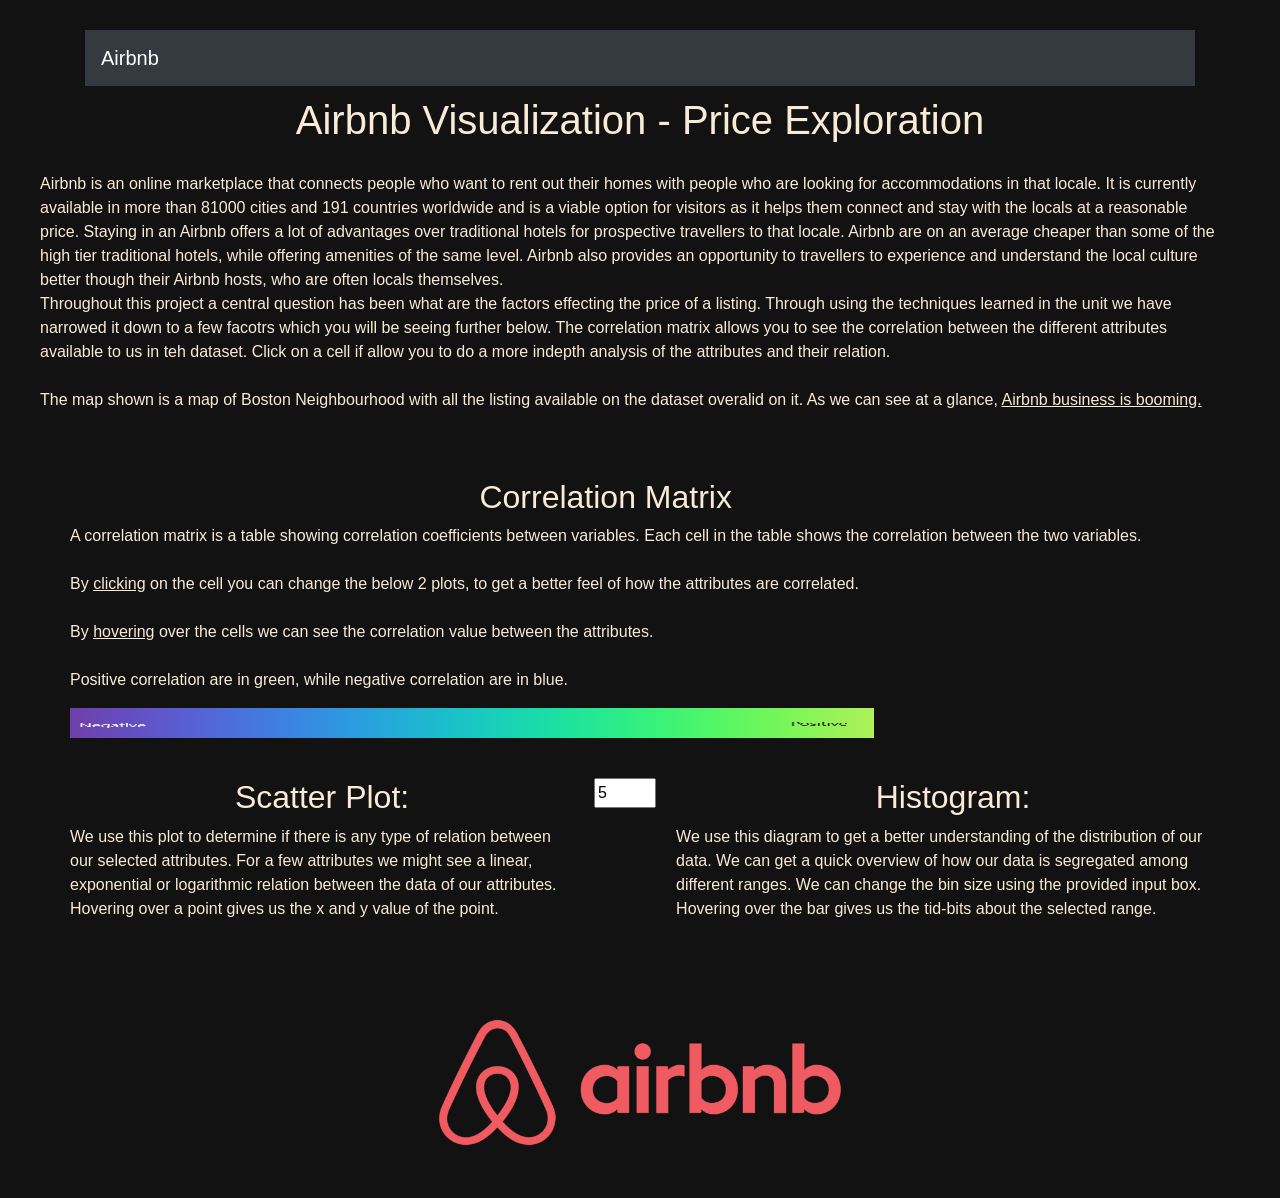
<file: index.html>
<!doctype html>
<html lang="en">
    <head>
        <!-- Required meta tags -->
        <meta charset="utf-8">
        <meta name="viewport" content="width=device-width, initial-scale=1, shrink-to-fit=no">

        <!-- Bootstrap CSS -->
        <link rel="stylesheet" href="https://maxcdn.bootstrapcdn.com/bootstrap/4.0.0/css/bootstrap.min.css" integrity="sha384-Gn5384xqQ1aoWXA+058RXPxPg6fy4IWvTNh0E263XmFcJlSAwiGgFAW/dAiS6JXm" crossorigin="anonymous">
        <!--        D3 -->
        <script src="https://d3js.org/d3.v4.min.js"></script>
        <link rel="stylesheet" href="css/styles.css">

        <title>Airbnb Visualization</title>
<!--        Loading geoJson-->
        <script src="data/geoJSON.json"></script>
        <script src="data/listing.json"></script>
    </head>
    <body id="body">
        <div class="container">
            <nav class="navbar navbar-dark bg-dark sticky-top">
                <a class="navbar-brand" href="#">Airbnb</a>
            </nav>
        </div>
        <h1>Airbnb Visualization - Price Exploration</h1>
        <div id="intro">
            <div id="intro-text" >
                <p>
                    Airbnb is an online marketplace that connects people who want to rent out their homes with
                    people who are looking for accommodations in that locale. It is currently available in more
                    than 81000 cities and 191 countries worldwide and is a viable option for visitors as it helps
                    them connect and stay with the locals at a reasonable price.
                    Staying in an Airbnb offers a lot of advantages over traditional hotels for prospective
                    travellers to that locale. Airbnb are on an average cheaper than some of the high tier
                    traditional hotels, while offering amenities of the same level.
                    Airbnb also provides an opportunity to travellers to experience and understand the local
                    culture better though their Airbnb hosts, who are often locals themselves.<br>
                    Throughout this project a central question has been what are the factors effecting the price of a listing.
                    Through using the techniques learned in the unit we have narrowed it down to a few facotrs which you will be seeing further below.
                    The correlation matrix allows you to see the correlation between the different attributes available to us in teh dataset.
                    Click on a cell if allow you to do a more indepth analysis of the attributes and their relation.<br>
                    <br>
                    The map shown is a map of Boston Neighbourhood with all the listing available on the dataset overalid on it. As we can see at a glance, <u>Airbnb business is booming.</u>
                </p>
            </div>
            <div id="map"></div>
        </div>
        <div id="graphs">
            <div id="correlation-matrix">
                <div id="heatmap">
                    
                </div>

                <div>
                    <h2>
                        Correlation Matrix
                    </h2>
                    <p>
                        A correlation matrix is a table showing correlation coefficients between variables. Each cell in the table shows the correlation between the two variables. <br><br>
                        By <u>clicking</u> on the cell you can change the below 2 plots, to get a better feel of how the attributes are correlated.<br><br>
                        By <u>hovering</u> over the cells we can see the correlation value between the attributes.<br><br>
                        Positive correlation are in green, while negative correlation are in blue.
                    </p>
                    <img id="correlation-scale" src="cool.png">
                </div>
                
            </div>
            <div id="numerical-graph">
                <div id="scatterplot"></div>
                <div>
                    <h2>Scatter Plot:</h2>
                    <p>
                        We use this plot to determine if there is any type of relation between our selected attributes.
                        For a few attributes we might see a linear, exponential or logarithmic relation between the data of our attributes.
                        Hovering over a point gives us the x and y value of the point.
                    </p>
                </div>
                <div id="histogram">
                    <input type="number" min="1" max="150" step="20" value="5" id="nBin">
                </div>
                <div>
                    <h2>Histogram:</h2>
                    <p>
                        We use this diagram to get a better understanding of the distribution of our data. We can get a quick overview of how our
                        data is segregated among different ranges. We can change the bin size using the provided input box.
                        Hovering over the bar gives us the tid-bits about the selected range.
                    </p>
                </div>
            </div>
        </div>
        <div id="airbnb-logo-container">
            <img src="airbnb_logo.png" id="airbnb-logo">
        </div>
        <script src="js/histogram.js"></script>
        <script src="js/scatterplot.js"></script>
        <script src="js/heatmap.js"></script>
        <script src="js/maplistings.js"></script>

        <!-- Optional JavaScript -->
        <!-- jQuery first, then Popper.js, then Bootstrap JS -->
        <script src="https://code.jquery.com/jquery-3.2.1.slim.min.js" integrity="sha384-KJ3o2DKtIkvYIK3UENzmM7KCkRr/rE9/Qpg6aAZGJwFDMVNA/GpGFF93hXpG5KkN" crossorigin="anonymous"></script>
        <script src="https://cdnjs.cloudflare.com/ajax/libs/popper.js/1.12.9/umd/popper.min.js" integrity="sha384-ApNbgh9B+Y1QKtv3Rn7W3mgPxhU9K/ScQsAP7hUibX39j7fakFPskvXusvfa0b4Q" crossorigin="anonymous"></script>
        <script src="https://maxcdn.bootstrapcdn.com/bootstrap/4.0.0/js/bootstrap.min.js" integrity="sha384-JZR6Spejh4U02d8jOt6vLEHfe/JQGiRRSQQxSfFWpi1MquVdAyjUar5+76PVCmYl" crossorigin="anonymous"></script>
    </body>
</html>
</file>
<file: css/styles.css>
html, body { height: 100%; width: 100% }

body {
    background: #121212;
    padding: 20px;
}

p, h1,h2,h3,h4 {
    color: antiquewhite;
}

h1,h2,h3,h4 {
    text-align: center;
}

div{
    padding: 10px;
}

svg {
    display: inline-block;

}

.axis text{
    fill: antiquewhite;
}

.axis path{
    fill: antiquewhite;
}

.tooltip {   
    position: absolute;           
    text-align: center;           
    width: 150px;                  
    height: 125px;                 
    padding: 2px;
    color: antiquewhite;
    font: 12px sans-serif;        
    background: grey;   
    border: 0px;      
    border-radius: 8px;           
    pointer-events: none;

}

#graphs {
        display: flex;
    flex-direction: column;
}


#intro {

    display: flex;
}

#correlation-matrix {
    display: inherit;
}

#numerical-graph {

    display: inherit;
}

#airbnb-logo {
  display: inherit;
  margin-left: auto;
  margin-right: auto;
  width: 50%;
}

#correlation-scale {
    height: 30px;
    width: 75%;
}
</file>
